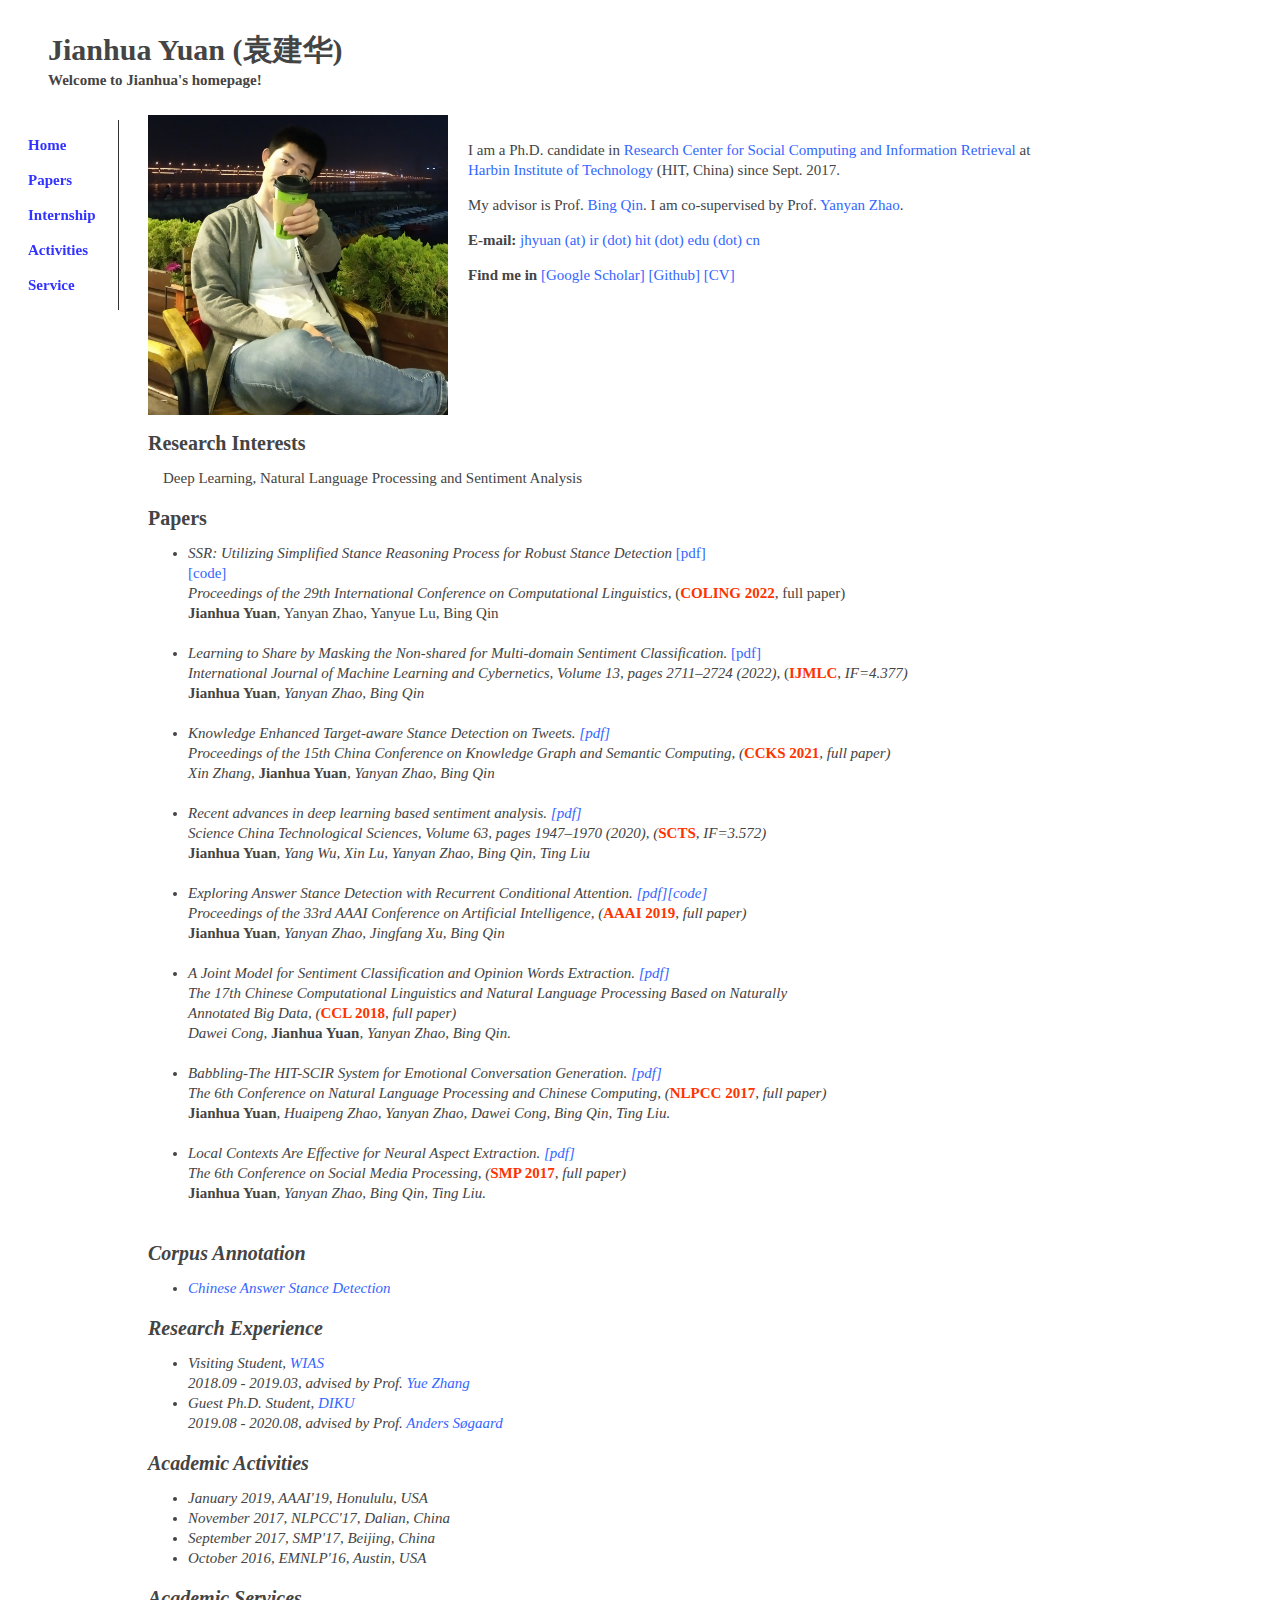
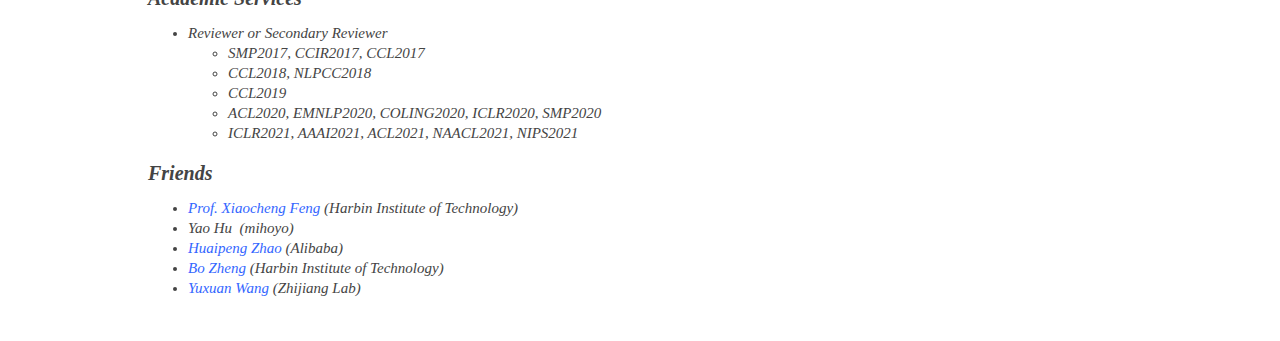
<file: index.html>
<!DOCTYPE html PUBLIC "-//W3C//DTD XHTML 1.0 Strict//EN" "http://www.w3.org/TR/xhtml1/DTD/xhtml1-strict.dtd">
<!-- saved from url=(0029)http://ir.hit.edu.cn/~xcfeng/ -->
<html xmlns="http://www.w3.org/1999/xhtml" xml:lang="en" lang="en-us"><head><meta http-equiv="Content-Type" content="text/html; charset=UTF-8">
    
    <title>Jianhua Yuan's Homepage</title>
    <link rel="stylesheet" href="./styles/stylesheet.css" type="text/css" media="screen">
  </head>
  <body>
    <div id="title">Jianhua Yuan (袁建华)</div>
    <div id="welcome">Welcome to Jianhua's homepage!</div>
    <div>
      <div id="sidebar">
        <p><a href="https://surpriseshelf.github.io/">Home</a></p>
        <p><a href="https://surpriseshelf.github.io/#pub">Papers</a></p>
        <p><a href="https://surpriseshelf.github.io/#intern">Internship</a></p>
        <p><a href="https://surpriseshelf.github.io/#act">Activities</a></p>
        <p><a href="https://surpriseshelf.github.io/#service">Service</a></p>
      </div>
      <div id="main">
        
        <img id="head_photo" src="./images/jianhua.jpg">

        <div id="person_intro">
          <p>I am a Ph.D. candidate in <a href="http://ir.hit.edu.cn/">Research Center for Social Computing and Information Retrieval</a> at <a href="http://www.hit.edu.cn/">Harbin Institute of Technology</a> (HIT, China) since Sept. 2017. 
          </p>
          <p>
            My advisor is Prof. <a href="http://ir.hit.edu.cn/~qinb/">Bing Qin</a>. I am co-supervised by Prof. <a href="http://ir.hit.edu.cn/~yanyan/">Yanyan Zhao</a>.

          </p>
          <p>
            <strong>E-mail:</strong> <a>jhyuan (at) ir (dot) hit (dot) edu (dot) cn</a>
          </p>
          <p>
            <strong>Find me in</strong> <a href="https://scholar.google.com/citations?hl=en&user=t4JAC6AAAAAJ">[Google Scholar]</a> <a href="https://github.com/surpriseshelf">[Github]</a> <a href="https://surpriseshelf.github.io/files/Jianhua-CV.pdf">[CV]</a>
          </p>
          <br>
            
          
          <p>         
          </p>
        </div>

        <div id="clear"></div>

        <h1>Research Interests</h1>
        <p>&nbsp;&nbsp;&nbsp;&nbsp;Deep Learning, Natural Language Processing and Sentiment Analysis</p>
        
        <a name="pub"></a>

        <div id="publication">
        <!-- Publications -->
        <h1>Papers</h1>
        <ul>
          <li>      
            <em>SSR: Utilizing Simplified Stance Reasoning Process for Robust Stance Detection</em>&nbsp;<a href="surpriseshelf.github.io">[pdf]</a><br><a href="surpriseshelf.github.io">[code]</a><br>
            <em>Proceedings of the 29th International Conference on Computational Linguistics</em>, (<strong id="conf">COLING 2022</strong>, full paper)<br>
            <strong>Jianhua Yuan</strong>, Yanyan Zhao, Yanyue Lu, Bing Qin<br>
            <div id="clear"></div>
          </li>
          <br> 

          <li>      
            <em>Learning to Share by Masking the Non-shared for Multi-domain Sentiment Classification.</em>&nbsp;<a href="https://link.springer.com/article/10.1007/s13042-022-01556-0">[pdf]</a><br>      
            <em>International Journal of Machine Learning and Cybernetics, Volume 13, pages 2711–2724 (2022)</em>, (<strong id="conf">IJMLC</strong>, <em>IF<em>=4.377)<br>
            <strong>Jianhua Yuan</strong>, Yanyan Zhao, Bing Qin <br>
            <div id="clear"></div>
          </li>
          <br>  

          <li>      
            <em>Knowledge Enhanced Target-aware Stance Detection on Tweets.</em>&nbsp;<a href="https://link.springer.com/chapter/10.1007/978-981-16-6471-7_13">[pdf]</a><br>
            <em>Proceedings of the 15th China Conference on Knowledge Graph and Semantic Computing</em>, (<strong id="conf">CCKS 2021</strong>, full paper)<br>
            Xin Zhang, <strong>Jianhua Yuan</strong>, Yanyan Zhao, Bing Qin<br>
            <div id="clear"></div>
          </li>
          <br> 


          <li>      
            <em>Recent advances in deep learning based sentiment analysis.</em>&nbsp;<a href="https://link.springer.com/content/pdf/10.1007/s11431-020-1634-3.pdf">[pdf]</a><br>
            <em>Science China Technological Sciences, Volume 63, pages 1947–1970 (2020)</em>, (<strong id="conf">SCTS</strong>, <em>IF<em>=3.572)<br>
            <strong>Jianhua Yuan</strong>, Yang Wu, Xin Lu, Yanyan Zhao, Bing Qin, Ting Liu <br>
            <div id="clear"></div>
          </li>
          <br>  

          <li>      
            <em>Exploring Answer Stance Detection with Recurrent Conditional Attention.</em>&nbsp;<a href="https://www.aaai.org/Papers/AAAI/2019/AAAI-YuanJ.4569.pdf">[pdf]</a><a href="https://github.com/surpriseshelf/AnswerStance">[code]</a><br>
            <em>Proceedings of the 33rd AAAI Conference on Artificial Intelligence</em>, (<strong id="conf">AAAI 2019</strong>, full paper)<br>
            <strong>Jianhua Yuan</strong>, Yanyan Zhao, Jingfang Xu, Bing Qin <br>
            <div id="clear"></div>
          </li>
          <br>  
          
          <li>      
            <em>A Joint Model for Sentiment Classification and Opinion Words Extraction.&nbsp;</em><a href="http://www.cips-cl.org/static/anthology/CCL-2018/CCL-18-085.pdf">[pdf]</a> <br>
            <em>The 17th Chinese Computational Linguistics and Natural Language Processing Based on Naturally <br> Annotated Big Data</em>, (<strong id="conf">CCL 2018</strong>, full paper)<br>
            Dawei Cong, <strong>Jianhua Yuan</strong>, Yanyan Zhao, Bing Qin. <br>
            <div id="clear"></div>
          </li>
          <br>          
          
          <li>      
            <em>Babbling-The HIT-SCIR System for Emotional Conversation Generation.</em>&nbsp;<a href="https://link.springer.com/chapter/10.1007/978-3-319-73618-1_53">[pdf]</a> <br>
            <em>The 6th Conference on Natural Language Processing and Chinese Computing</em>, (<strong id="conf">NLPCC 2017</strong>, full paper)<br>
            <strong>Jianhua Yuan</strong>, Huaipeng Zhao, Yanyan Zhao, Dawei Cong, Bing Qin, Ting Liu.<br>
            <div id="clear"></div>
          </li>
          <br> 

          <li>      
            <em>Local Contexts Are Effective for Neural Aspect Extraction.</a></em>&nbsp;<a href="https://link.springer.com/chapter/10.1007/978-981-10-6805-8_20">[pdf]</a> <br>
            <em>The 6th Conference on Social Media Processing</em>, (<strong id="conf">SMP 2017</strong>, full paper)<br>
            <strong>Jianhua Yuan</strong>, Yanyan Zhao, Bing Qin, Ting Liu.<br>
            <div id="clear"></div>
          </li>
          <br> 

          <!--
          -->
          
        </ul>
        </div>

        <div id="Corpus">
        <h1>Corpus Annotation</h1>
          <ul>
            <li><a href="https://github.com/surpriseshelf/AnswerStance">Chinese Answer Stance Detection </a></li>
          </ul>
          <div id="clear"></div>
        </div>
        

        <a name="intern"></a>
        <div id="Research Experience">
        <h1>Research Experience</h1>
          <ul>
          <li>Visiting Student, <a href="http://www.wias.org.cn/">WIAS</a>  </br>
             2018.09 - 2019.03, advised by Prof.<a href="https://frcchang.github.io"> Yue Zhang</a> 
          </li>
          <li>Guest Ph.D. Student, <a href="https://di.ku.dk/english/">DIKU</a>  </br>
             2019.08 - 2020.08, advised by Prof.<a href="https://anderssoegaard.github.io/"> Anders Søgaard</a> 
          </li>
          </ul>    
          <div id="clear"></div>
        </div>

        <a name="act"></a>
        <div id="Activities">
        <h1>Academic Activities</h1>
          <ul>
          <li>January 2019, AAAI'19, Honululu, USA</li>
          <li>November 2017, NLPCC'17, Dalian, China</li>
          <li>September 2017, SMP'17, Beijing, China</li>
          <li>October 2016, EMNLP'16, Austin, USA</li>
          </ul>    
          <div id="clear"></div>
        </div>

        <a name="service"></a>
        <div id="Academic Services">
        <h1>Academic Services</h1>
          <ul>
          <li>Reviewer or Secondary Reviewer</li>
            <ul>
            <li>SMP2017, CCIR2017, CCL2017</li>
            <li>CCL2018, NLPCC2018</li>
            <li>CCL2019</li>
            <li>ACL2020, EMNLP2020, COLING2020, ICLR2020, SMP2020</li>
            <li>ICLR2021, AAAI2021, ACL2021, NAACL2021, NIPS2021</li>
            </ul>
          </ul>    
          <div id="clear"></div>
        </div>

        <div id="Friends">
        <h1>Friends</h1>
          <ul>
            <li><a href="http://ir.hit.edu.cn/~xcfeng/">Prof. Xiaocheng Feng</a>&nbsp;(Harbin Institute of Technology)</li>
            <li>Yao Hu &nbsp;(mihoyo)</li>
            <li><a href="https://hpzhao.github.io/">Huaipeng Zhao</a>&nbsp;(Alibaba)</li>
            <li><a href="http://ir.hit.edu.cn/~bzheng/">Bo Zheng</a>&nbsp;(Harbin Institute of Technology)</li>
            <li><a href="http://alexyxwang.me">Yuxuan Wang</a>&nbsp;(Zhijiang Lab)</li>
          </ul>
          <br>
          <div id="clear"></div>
        </div>
      </div>
    </div>
  
</body></html>
</file>
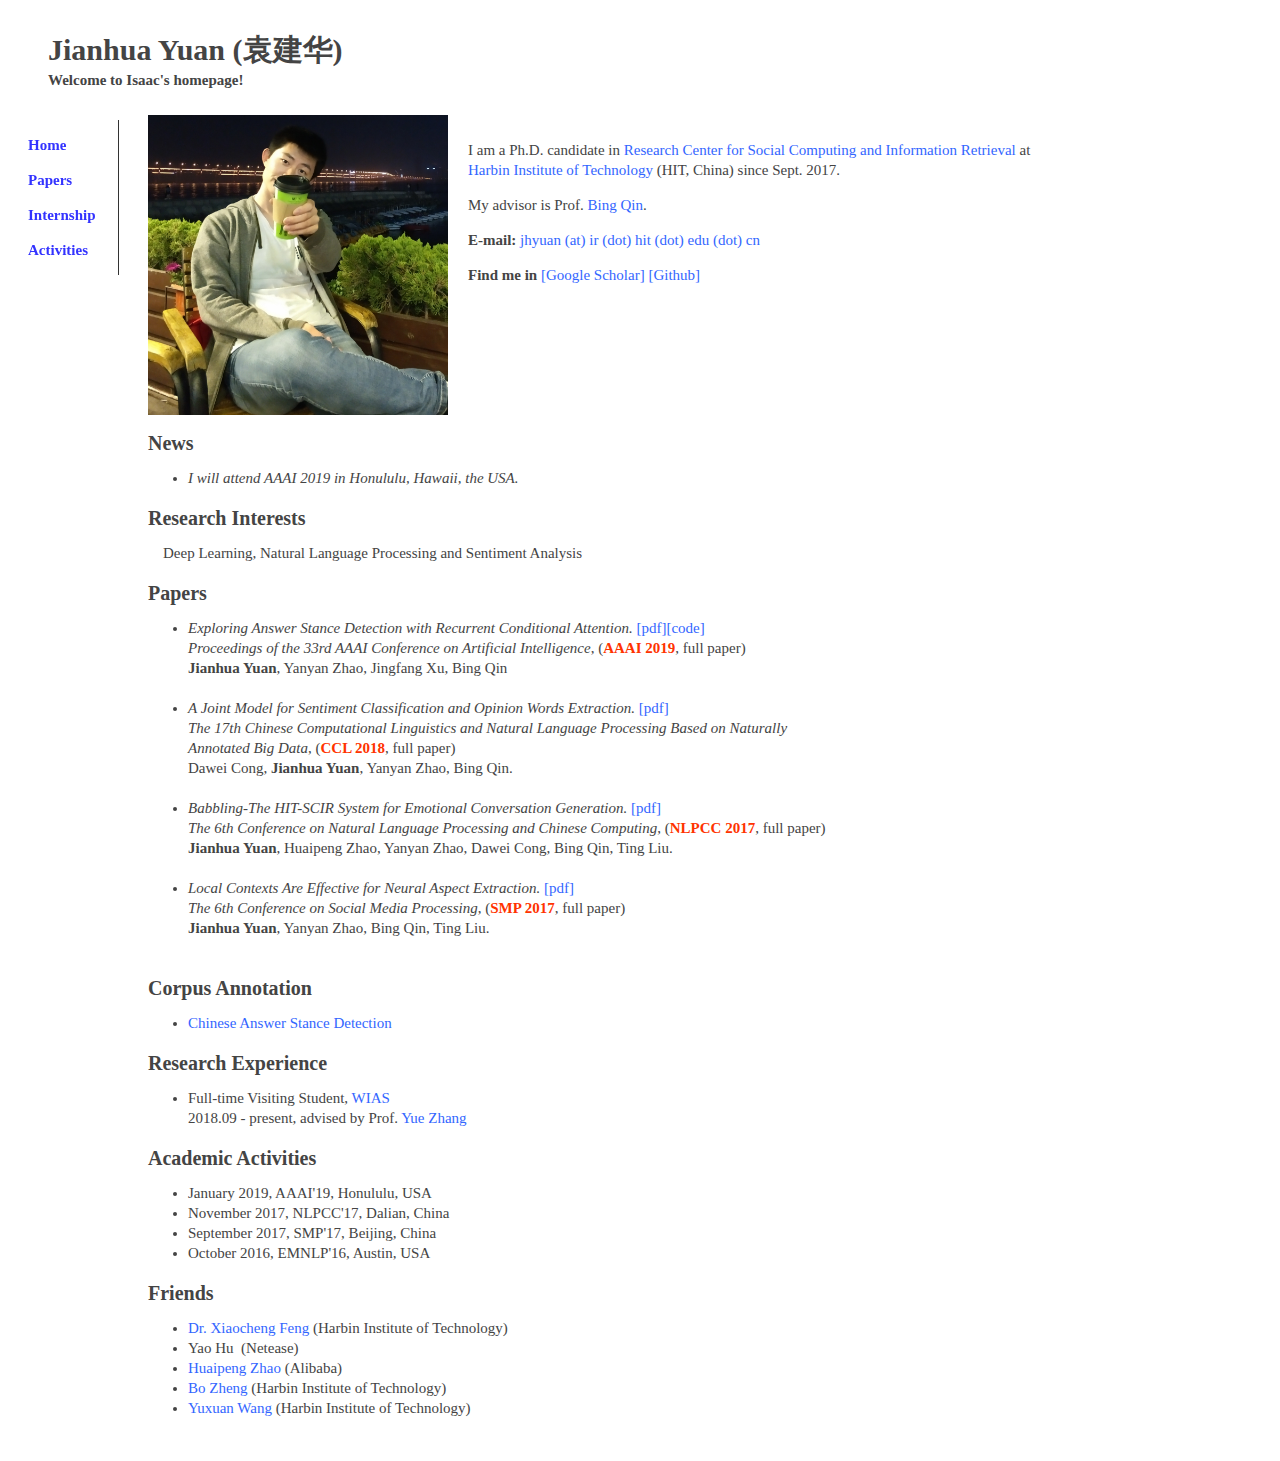
<file: Jianhua Yuan's Homepage.html>
<!DOCTYPE html PUBLIC "-//W3C//DTD XHTML 1.0 Strict//EN" "http://www.w3.org/TR/xhtml1/DTD/xhtml1-strict.dtd">
<!-- saved from url=(0029)http://ir.hit.edu.cn/~xcfeng/ -->
<html xmlns="http://www.w3.org/1999/xhtml" xml:lang="en" lang="en-us"><head><meta http-equiv="Content-Type" content="text/html; charset=UTF-8">
    
    <title>Jianhua Yuan's Homepage</title>
    <link rel="stylesheet" href="./styles/stylesheet.css" type="text/css" media="screen">
  </head>
  <body>
    <div id="title">Jianhua Yuan (袁建华)</div>
    <div id="welcome">Welcome to Isaac's homepage!</div>
    <div>
      <div id="sidebar">
        <p><a href="https://surpriseshelf.github.io/">Home</a></p>
        <p><a href="https://surpriseshelf.github.io/#pub">Papers</a></p>
        <p><a href="https://surpriseshelf.github.io/#intern">Internship</a></p>
        <p><a href="https://surpriseshelf.github.io/#act">Activities</a></p>
      </div>
      <div id="main">
        
        <img id="head_photo" src="./images/jianhua.jpg">

        <div id="person_intro">
          <p>I am a Ph.D. candidate in <a href="http://ir.hit.edu.cn/">Research Center for Social Computing and Information Retrieval</a> at <a href="http://www.hit.edu.cn/">Harbin Institute of Technology</a> (HIT, China) since Sept. 2017. 
          </p>
          <p>
            My advisor is Prof. <a href="http://ir.hit.edu.cn/~qinb/">Bing Qin</a>.
          </p>
          <p>
            <strong>E-mail:</strong> <a>jhyuan (at) ir (dot) hit (dot) edu (dot) cn</a>
          </p>
          <p>
            <strong>Find me in</strong> <a href="https://scholar.google.com/citations?hl=en&user=t4JAC6AAAAAJ">[Google Scholar]</a> <a href="https://github.com/surpriseshelf">[Github]</a>
          </p>
          <br>
            
          
          <p>         
          </p>
        </div>

        <div id="clear"></div>

        <h1>News</h1>
        <ul>
          <li>      
            <em>I will attend AAAI 2019 in Honululu, Hawaii, the USA. </em>
            <div id="clear"></div>
          </li>
        </ul>

        <h1>Research Interests</h1>
        <p>&nbsp;&nbsp;&nbsp;&nbsp;Deep Learning, Natural Language Processing and Sentiment Analysis</p>
        
        <a name="pub"></a>

        <div id="publication">
        <!-- Publications -->
        <h1>Papers</h1>
        <ul>
          <li>      
            <em>Exploring Answer Stance Detection with Recurrent Conditional Attention.</em>&nbsp;<a>[pdf]</a><a href="https://github.com/surpriseshelf/AnswerStance">[code]</a><br>
            <em>Proceedings of the 33rd AAAI Conference on Artificial Intelligence</em>, (<strong id="conf">AAAI 2019</strong>, full paper)<br>
            <strong>Jianhua Yuan</strong>, Yanyan Zhao, Jingfang Xu, Bing Qin <br>
            <div id="clear"></div>
          </li>
          <br>  
          
          <li>      
            <em>A Joint Model for Sentiment Classification and Opinion Words Extraction.&nbsp;</em><a href="http://www.cips-cl.org/static/anthology/CCL-2018/CCL-18-085.pdf">[pdf]</a> <br>
            <em>The 17th Chinese Computational Linguistics and Natural Language Processing Based on Naturally <br> Annotated Big Data</em>, (<strong id="conf">CCL 2018</strong>, full paper)<br>
            Dawei Cong, <strong>Jianhua Yuan</strong>, Yanyan Zhao, Bing Qin. <br>
            <div id="clear"></div>
          </li>
          <br>          
          
          <li>      
            <em>Babbling-The HIT-SCIR System for Emotional Conversation Generation.</em>&nbsp;<a href="https://link.springer.com/chapter/10.1007/978-3-319-73618-1_53">[pdf]</a> <br>
            <em>The 6th Conference on Natural Language Processing and Chinese Computing</em>, (<strong id="conf">NLPCC 2017</strong>, full paper)<br>
            <strong>Jianhua Yuan</strong>, Huaipeng Zhao, Yanyan Zhao, Dawei Cong, Bing Qin, Ting Liu.<br>
            <div id="clear"></div>
          </li>
          <br> 

          <li>      
            <em>Local Contexts Are Effective for Neural Aspect Extraction.</a></em>&nbsp;<a href="https://link.springer.com/chapter/10.1007/978-981-10-6805-8_20">[pdf]</a> <br>
            <em>The 6th Conference on Social Media Processing</em>, (<strong id="conf">SMP 2017</strong>, full paper)<br>
            <strong>Jianhua Yuan</strong>, Yanyan Zhao, Bing Qin, Ting Liu.<br>
            <div id="clear"></div>
          </li>
          <br> 

          <!--
          -->
          
        </ul>
        </div>

        <div id="Corpus">
        <h1>Corpus Annotation</h1>
          <ul>
            <li><a href="https://github.com/surpriseshelf/AnswerStance">Chinese Answer Stance Detection </a></li>
          </ul>
          <div id="clear"></div>
        </div>
        

        <a name="intern"></a>
        <div id="Research Experience">
        <h1>Research Experience</h1>
          <ul>
          <li>Full-time Visiting Student, <a href="http://www.wias.org.cn/">WIAS</a>  </br>
             2018.09 - present, advised by Prof.<a href="https://frcchang.github.io"> Yue Zhang</a> 
          </li>
          </ul>    
          <div id="clear"></div>
        </div>

        <a name="act"></a>
        <div id="Activities">
        <h1>Academic Activities</h1>
          <ul>
          <li>January 2019, AAAI'19, Honululu, USA</li>
          <li>November 2017, NLPCC'17, Dalian, China</li>
          <li>September 2017, SMP'17, Beijing, China</li>
          <li>October 2016, EMNLP'16, Austin, USA</li>
          </ul>    
          <div id="clear"></div>
        </div>

        <div id="Friends">
        <h1>Friends</h1>
          <ul>
            <li><a href="http://ir.hit.edu.cn/~xcfeng/">Dr. Xiaocheng Feng</a>&nbsp;(Harbin Institute of Technology)</li>
            <li>Yao Hu &nbsp;(Netease)</li>
            <li><a href="https://hpzhao.github.io/">Huaipeng Zhao</a>&nbsp;(Alibaba)</li>
            <li><a href="http://ir.hit.edu.cn/~bzheng/">Bo Zheng</a>&nbsp;(Harbin Institute of Technology)</li>
            <li><a href="http://alexyxwang.me">Yuxuan Wang</a>&nbsp;(Harbin Institute of Technology)</li>
          </ul>
          <br>
          <div id="clear"></div>
        </div>
      </div>
    </div>
  
</body></html>
</file>
<file: styles/stylesheet.css>
* {
	font-family: Georgia, Palatino, Times, 'Times New Roman', sans-serif;
	font-size: 15px;
	line-height: 20px;
}

body {
	background: #fff;
	width: 100%;
	background:#fff;
	font: 76%/115% georgia,verdana,arial;
	text-align:left;
	line-height:20px;
	color:#444;
}

#name_chn {
    position: absolute;
    left: 230px;
    top: 25px;
    width: 100px;
    height: 50px;
}

#person_intro {
    padding: 10px 0 0 10px;
    width : 600px;
    float:left;
}

#img {
    %color:#333;
    font-style:italic;
    margin: 8px 10px 0 0;
    padding: 0px 10px 2px 0px;
    float: left;
    text-align: center;
    %display: block;
}

#head_photo {
    padding: 0px 10px 0 0;
    height: 300px;
    float: left;
    %background: transparent url(images/head.jpg) no-repeat;
}

#clear {
    clear: both;
}

h1 {
    font-size: 20px;
    padding: 5px 0 0 0;
}

strong {
    font-weight: bold;
    font-style:normal;
}

a {
	text-decoration: none;
}

a:link,
a:visited {
	color: #3333FF;
}

a:hover {
	text-decoration: underline;
}

#title {
	font-weight: bold;
	margin-left: 40px;
	font-size: 30px;
	margin-top: 40px;
}

#welcome {
	font-weight: bold;
	margin-left: 40px;
	font-size: 15px;
	margin-top: 10px;
}

#sidebar {
	position:fixed;
	border-right:1px solid #333;
	margin-top:15px;
	width:90px;
	font-weight:bold;
	margin-left:20px;
}

#sidebar h2 {
	text-transform: uppercase;
	font-size: 13px;
	color: #333;
	letter-spacing: 1px;
	line-height: 20px;
}

#main {
	margin-top: 15px;
	margin-left:140px;
	margin-right:10px;
	padding: 10px 10px 0 0;
}

#main a {
	color: #3366FF;
}

#conf {
	color: #FF3300;
}



/*solid*/
</file>
